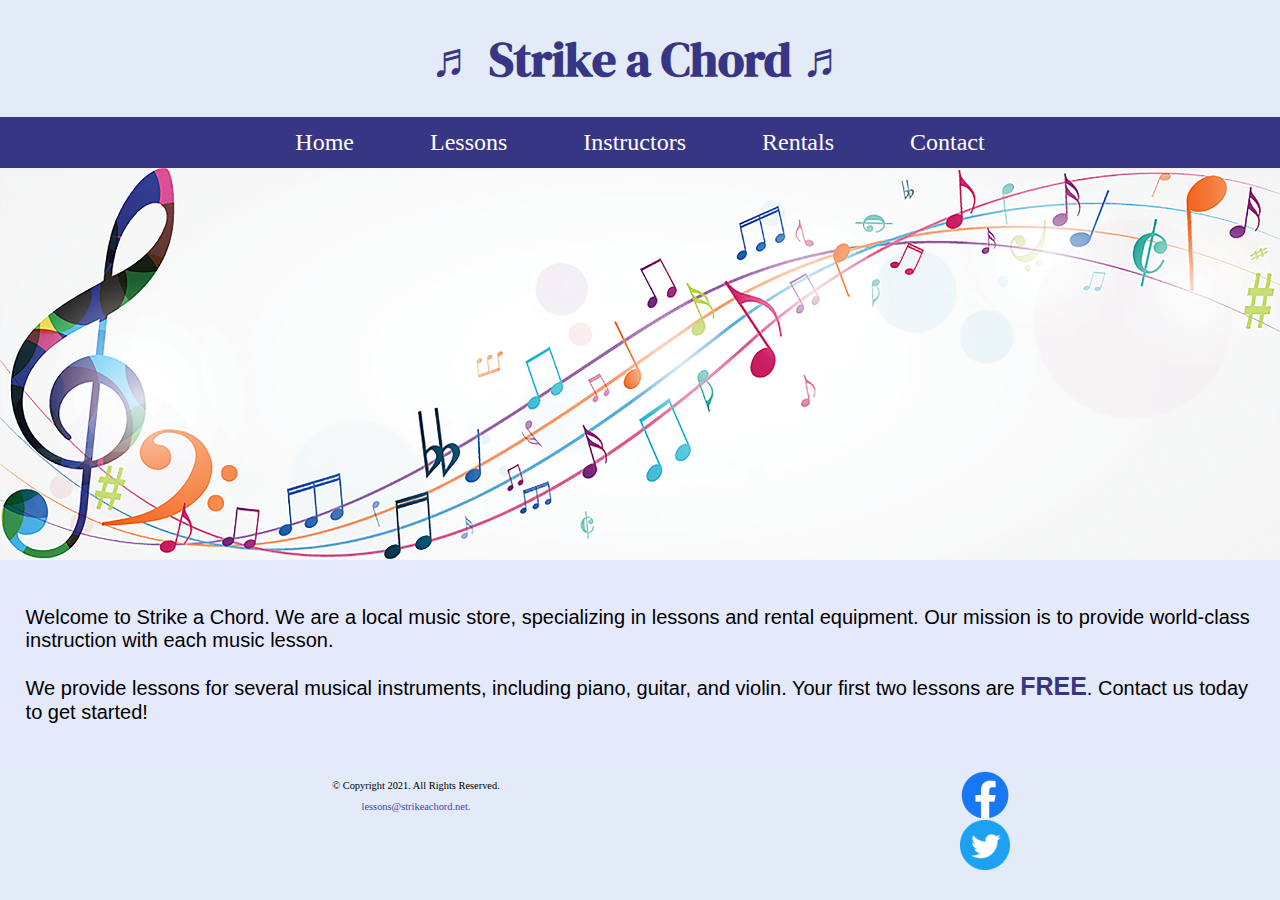
<file: index.html>
<!DOCTYPE html> 
<!-- Student Name: Kyle Viveiros
	File name: index.html
	Date: 10/26/2020
-->
<html lang="en">

<head>
	<title>Strike A Chord: Home Page</title>
	<meta charset="utf-8">
	<link rel="stylesheet" href="css/styles.css">
	<link href="https://fonts.googleapis.com/css2?family=DM+Serif+Display:ital@1&display=swap" rel="stylesheet">
	<meta name="viewport" content="width=device-width, initial-scale=1.0">
	<meta name="description" content="Strike a Chord specializes in music lessons and music rental equipment..">
  <link rel="shortcut icon" href="images/favicon.ico">
  <link rel="icon" type="image/png" sizes="32x32" href="images/favicon-32.png">
  <link rel="apple-touch-icon" sizes="180x180" href="images/apple-touch-icon.png">
  <link rel="icon" sizes="192x192" href="images/android-chrome-192.png">
</head>

<body>
<!-- Mobile Nav -->  
    <nav class="mobile-nav">
        <div id="menu-links">
            <a href="index.html">Home</a>
            <a href="lessons.html">Lessons</a>
            <a href="instructors.html">Instructors</a>
            <a href="rentals.html">Rentals</a>
            <a href="contact.html">Contact Us</a>
        </div>
        <a class="menu-icon" onclick="hamburger()">
            <div>&#9776;</div>
        </a>
    </nav>


<!-- Use the header area for website name or logo -->
	<header>
	<h1><span class="tab-desk">&#9836;</span> Strike a Chord <span class="tab-desk">&#9836;</span></h1>
	</header>

<!--Use the nav area to add links to other pages within the website -->

	<nav class="tablet-desktop">
		<ul>
		<li><a href="index.html">Home</a></li>
		<li><a href="lessons.html">Lessons</a></li>
		<li><a href="instructors.html"> Instructors</a></li> 
		<li><a href="rentals.html">Rentals</a> </li>
		<li><a href="contact.html">Contact</a></li> 
		</ul>
	</nav>
	
<!-- Hero Image -->

<div id="hero" class="tab-desk">
	<img src="images/music-notes.png" alt="colorful music notes">
</div>

<!-- Use the main element for the main webpage content -->
	<main>
		<p>Welcome to Strike a Chord. We are a local music store, specializing in lessons and rental equipment. Our mission is to provide world-class instruction with each music lesson.</p>

		<p>We provide lessons for several musical instruments, including piano, guitar, and violin. Your first two lessons are <span class="action">FREE</span>. Contact us today to get started!</p>
	
	</main>
	
	<!-- Use the footer element for footer content -->
	<footer>
		<div class="copyright">
			<p> &copy; Copyright 2021. All Rights Reserved. </p>
			<a href="mailto:lessons@strikeachord.net">lessons@strikeachord.net.</a>
		</div>
		
		<div class="social">
				<a href="https://www.facebook.com/" target="_blank"><img src="images/facebook-logo.png" alt="Facebook logo"> </a>
				<a href="https://www.twitter.com/" target="_blank"><img src="images/twitter-logo.png" alt="Twitter logo"> </a>
				
	</footer>
<script src="scripts/script.js"></script>
</body>

	</html>
</file>
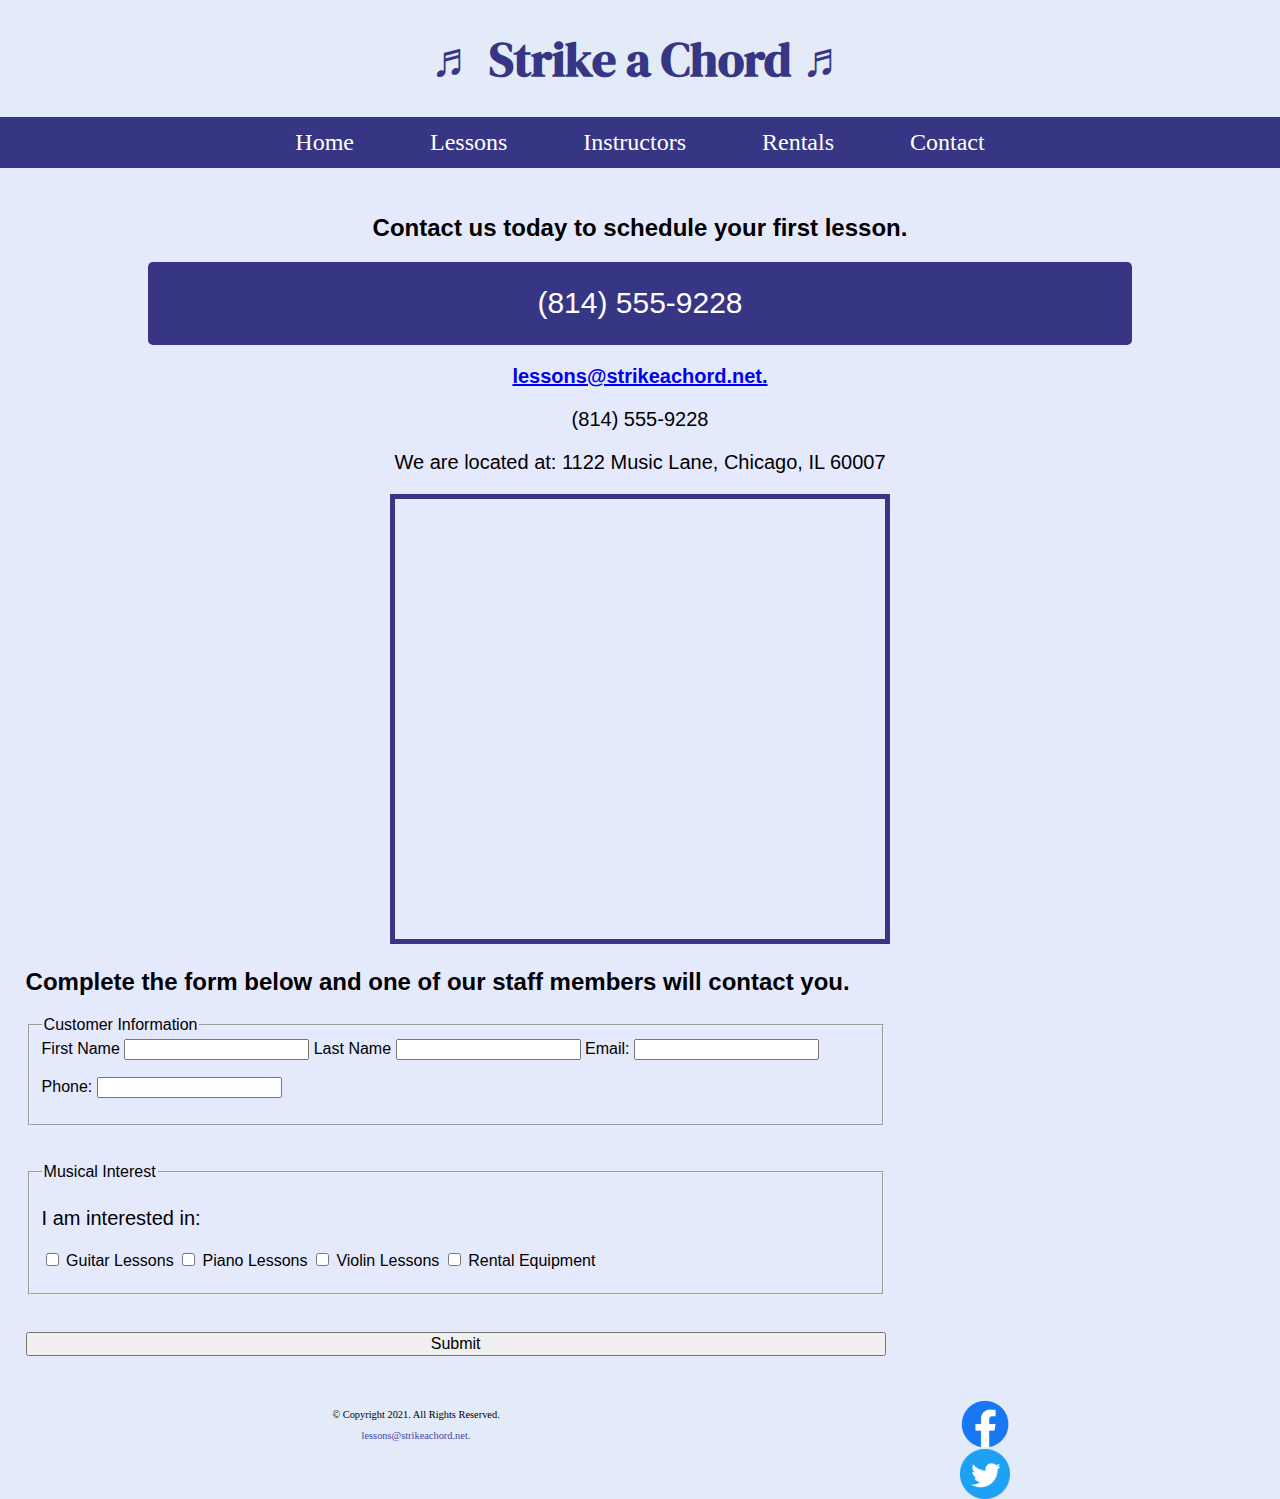
<file: contact.html>
<!DOCTYPE html> 
<!-- Student Name: Kyle Viveiros
	File name: contact.html
	Date: 10/26/2020
-->
<html lang="en">

<head>
	<title>Location | Strike a Chord.</title>
	<meta charset="utf-8">
	<link rel="stylesheet" href="css/styles.css">
	<link href="https://fonts.googleapis.com/css2?family=DM+Serif+Display:ital@1&display=swap" rel="stylesheet">
	<meta name="viewport" content="width=device-width, initial-scale=1.0">
	<meta name="description" content="Contact us at (814)555-9228 or visit us at 1122 Music Lane, Chicago, IL for more information..">
  <link rel="shortcut icon" href="images/favicon.ico">
  <link rel="icon" type="image/png" sizes="32x32" href="images/favicon-32.png">
  <link rel="apple-touch-icon" sizes="180x180" href="images/apple-touch-icon.png">
  <link rel="icon" sizes="192x192" href="images/android-chrome-192.png">
</head>

<body>

<!-- Mobile Nav -->  
    <nav class="mobile-nav">
        <div id="menu-links">
            <a href="index.html">Home</a>
            <a href="lessons.html">Lessons</a>
            <a href="instructors.html">Instructors</a>
            <a href="rentals.html">Rentals</a>
            <a href="contact.html">Contact Us</a>
        </div>
        <a class="menu-icon" onclick="hamburger()">
            <div>&#9776;</div>
        </a>
    </nav>

<!-- Use the header area for website name or logo -->
	<header>
	<h1><span class="tab-desk">&#9836;</span> Strike a Chord <span class="tab-desk">&#9836;</span></h1>
	</header>

<!--Use the nav area to add links to other pages within the website -->

	<nav class="tablet-desktop">
		<ul>
		<li><a href="index.html">Home</a></li>
		<li><a href="lessons.html">Lessons</a></li>
		<li><a href="instructors.html"> Instructors</a></li> 
		<li><a href="rentals.html">Rentals</a> </li>
		<li><a href="contact.html">Contact</a></li> 
		</ul>
	</nav>

<!-- Use the main element for the main webpage content -->
	<main>
		<div id="contact">
		<h2> Contact us today to schedule your first lesson.</h2>
		<p class="tel-link" class="tel-link mobile"><a href="tel: 8145559228"> (814) 555-9228</a></p>
		<p Email: class="email-link"> <a href="mailto:lessons@strikeachord.net">lessons@strikeachord.net.</a></p>
		<p class="tab-desk">(814) 555-9228</p>
		<p>We are located at: 1122 Music Lane, Chicago, IL 60007</p>
		<iframe src="https://www.google.com/maps/embed?pb=!1m18!1m12!1m3!1d761039.500456467!2d-88.29103175512499!3d41.83237746685077!2m3!1f0!2f0!3f0!3m2!1i1024!2i768!4f13.1!3m3!1m2!1s0x880e2c3cd0f4cbed%3A0xafe0a6ad09c0c000!2sChicago%2C%20IL!5e0!3m2!1sen!2sus!4v1600466661504!5m2!1sen!2sus" width="600" height="450" class="map" aria-hidden="false" tabindex="0"></iframe>
		</div>
		
		<div id="form">
				<h2> Complete the form below and one of our staff members will contact you. </h2>
				
				<form class="form-grid"><!-- Start Form -->
				
					<fieldset><!-- Fieldset 1-->
						<legend> Customer Information</legend>
						
						<label for="FName"> First Name </label>
						<input type="text" id="fName" name="fName"> 

						<label for="lName"> Last Name </label>
						<input type="text" id="lName" name="lName"> 
						
						<label for="email"> Email:</label>
						<input type="email" name="email" id="email">
						
						<label for="phone"> Phone:</label>
						<input type="tel" name="phone" id="phone">
					</fieldset>
					
				
					
					<fieldset><!-- Fieldset 2 -->
						<legend> Musical Interest</legend>
						<p> I am interested in:</p>
						
						<label for="guitarles">
							<input type="checkbox" name="interest" id="guitarles" value="Guitar Lessons">
							Guitar Lessons
							</label>
							
							<label for="piano">
							<input type="checkbox" name="interest" id="pianoles" value="Piano Lessons">
							Piano Lessons
							</label>
							
							<label for="violin">
							<input type="checkbox" name="interest" id="violinles" value="Violin Lessons">
							Violin Lessons
							</label>	
							
							<label for="rent">
							<input type="checkbox" name="interest" id="rent" value="Rental Equipment">
							Rental Equipment
							</label>
							
					</fieldset>
					<input type="submit" id="submit" value="Submit" class="btn">


				</form><!-- End Form -->
				
			</div>
		
		
	</main>
	
	<!-- Use the footer element for footer content -->
	<footer>
		<div class="copyright">
			<p> &copy; Copyright 2021. All Rights Reserved. </p>
			<a href="mailto:lessons@strikeachord.net">lessons@strikeachord.net.</a>
		</div>
		
		<div class="social">
				<a href="https://www.facebook.com/" target="_blank"><img src="images/facebook-logo.png" alt="Facebook logo"> </a>
				<a href="https://www.twitter.com/" target="_blank"><img src="images/twitter-logo.png" alt="Twitter logo"> </a>
				
	</footer>
<script src="scripts/script.js"></script>
</body>

	</html>
</file>
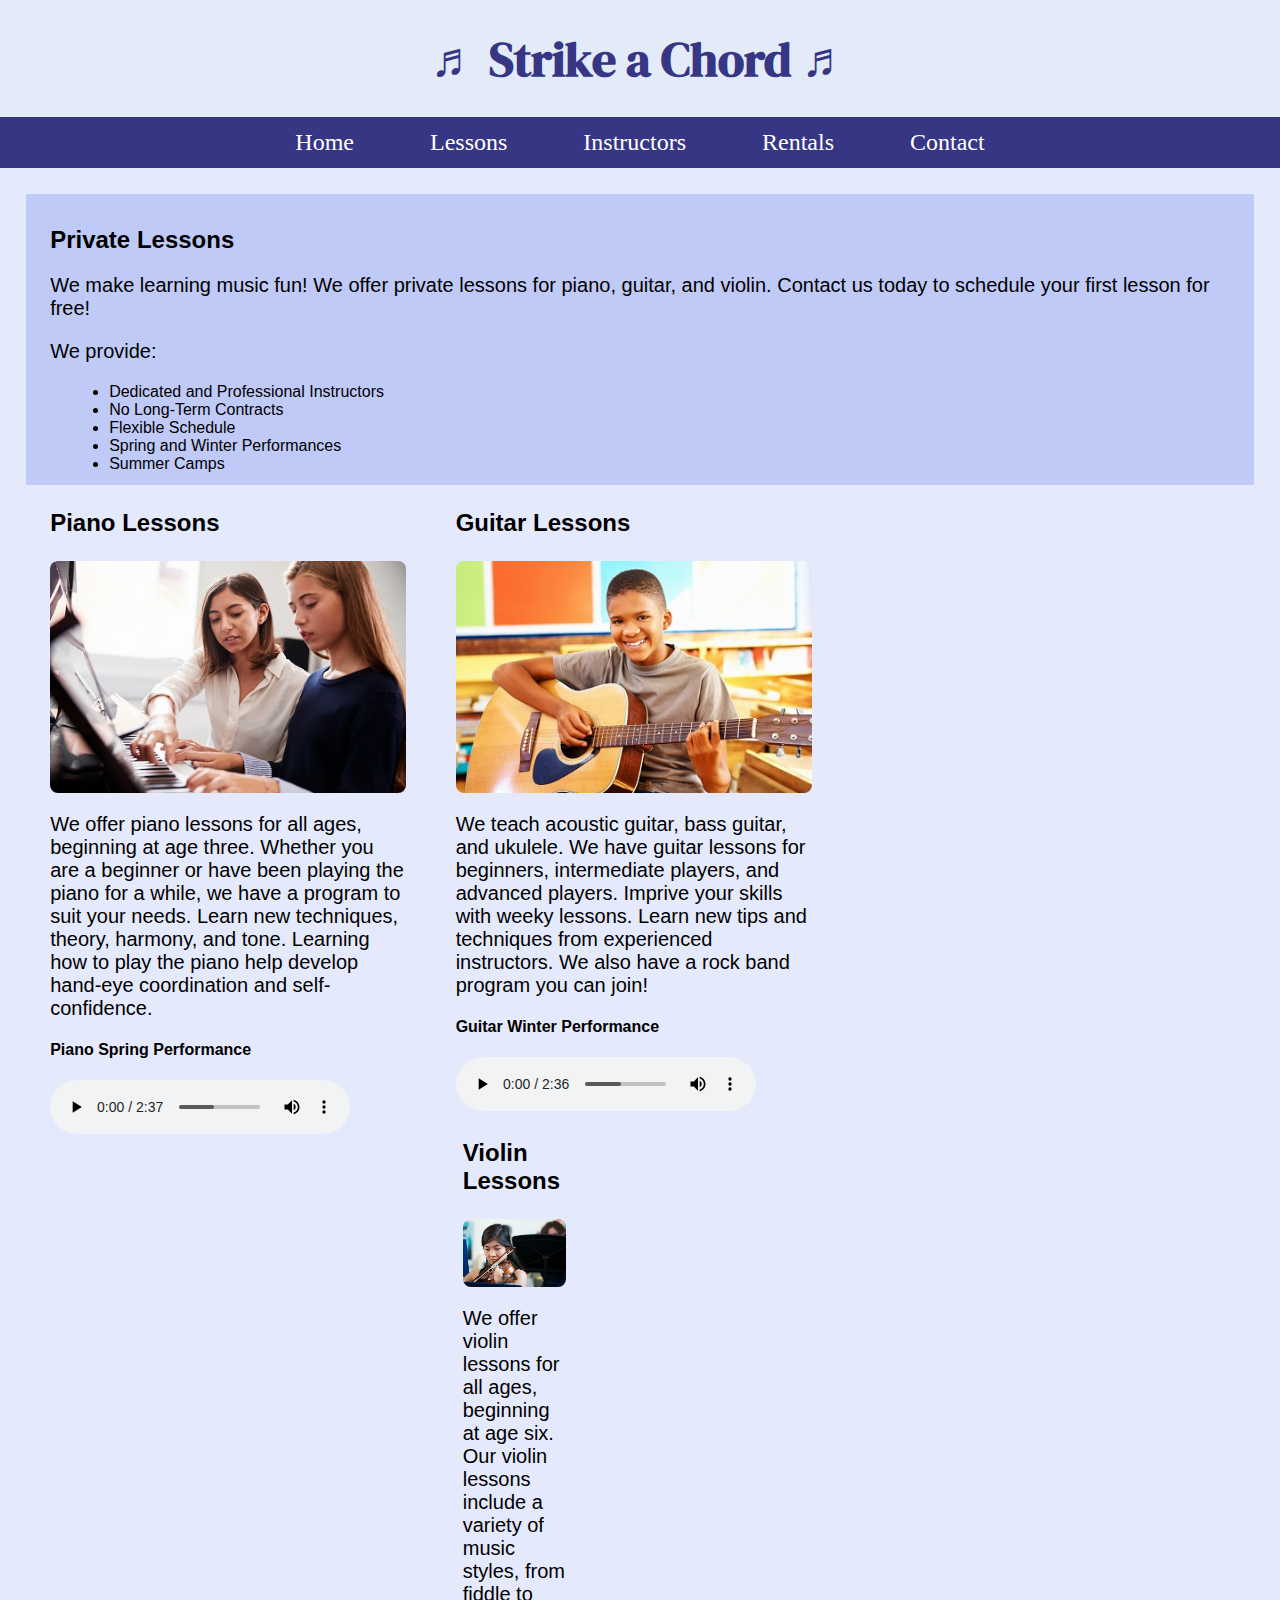
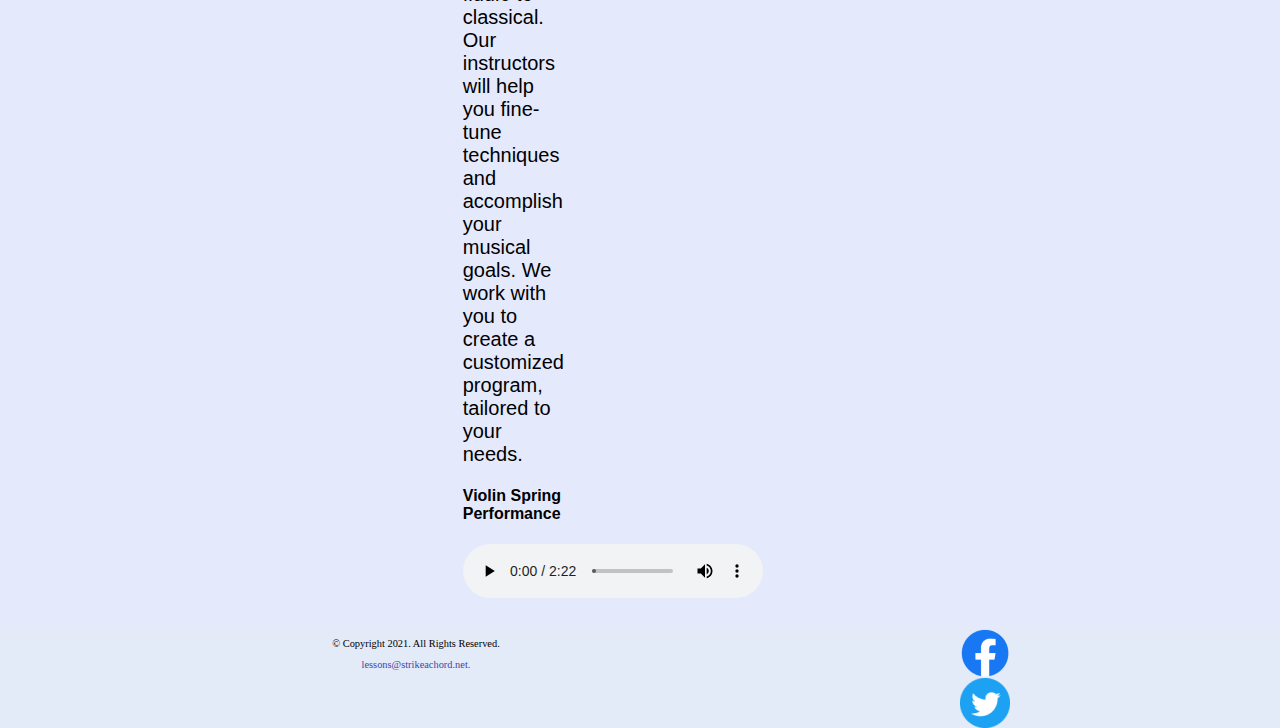
<file: lessons.html>
<!DOCTYPE html> 
<!-- Student Name: Kyle Viveiros
	File name: lessons.html
	Date: 10/26/2020
-->
<html lang="en">

<head>
	<title>Piano, Guitar, Violin Lessons | Strike a Chord.</title>
	<meta charset="utf-8">
	<link rel="stylesheet" href="css/styles.css">
	<link href="https://fonts.googleapis.com/css2?family=DM+Serif+Display:ital@1&display=swap" rel="stylesheet">
	<meta name="viewport" content="width=device-width, initial-scale=1.0">
	<meta name="description" content="We provide music lessons for piano, guitar, electric guitar, bass guitar, ukelele, and the violin. Your first two lessons are free..">
  <link rel="shortcut icon" href="images/favicon.ico">
  <link rel="icon" type="image/png" sizes="32x32" href="images/favicon-32.png">
  <link rel="apple-touch-icon" sizes="180x180" href="images/apple-touch-icon.png">
  <link rel="icon" sizes="192x192" href="images/android-chrome-192.png">
</head>

<body>

<!-- Mobile Nav -->  
    <nav class="mobile-nav">
        <div id="menu-links">
            <a href="index.html">Home</a>
            <a href="lessons.html">Lessons</a>
            <a href="instructors.html">Instructors</a>
            <a href="rentals.html">Rentals</a>
            <a href="contact.html">Contact Us</a>
        </div>
        <a class="menu-icon" onclick="hamburger()">
            <div>&#9776;</div>
        </a>
    </nav>

<!-- Use the header area for website name or logo -->
	<header>
		<h1><span class="tab-desk">&#9836;</span> Strike a Chord <span class="tab-desk">&#9836;</span></h1>
	</header>

<!--Use the nav area to add links to other pages within the website -->
	<nav class="tablet-desktop">
		<ul>
		<li><a href="index.html">Home</a></li>
		<li><a href="lessons.html">Lessons</a></li>
		<li><a href="instructors.html"> Instructors</a></li> 
		<li><a href="rentals.html">Rentals</a> </li>
		<li><a href="contact.html">Contact</a></li> 
		</ul>
	</nav>
<!-- Use the main element for the main webpage content -->
	<main>
	
		<section id="info">
		
		<h2>Private Lessons</h2>
		<p> We make learning music fun! We offer private lessons for piano, guitar, and violin. Contact us today to schedule your first lesson for free!</p>
		
		<p>We provide:</p>
		
			<ul>
			<li>Dedicated and Professional Instructors</li>
			<li>No Long-Term Contracts</li>
			<li>Flexible Schedule</li>
			<li>Spring and Winter Performances</li>
			<li>Summer Camps</li>

			</ul>
		</section>
		
		<section id="piano">
			
			<h3>Piano Lessons</h3>
			<img src="images/piano-lesson.jpg" alt="piano teacher and student sitting at a piano"  class="round">
			<p>We offer piano lessons for all ages, beginning at age three. Whether you are a beginner or have been playing the piano for a while, we have a program to suit your needs. Learn new techniques, theory, harmony, and tone. Learning how to play the piano help develop hand-eye coordination and self-confidence.</p>
			
			<h4> Piano Spring Performance </h4>
			<audio controls>
				<source src="media/piano.mp3" type="audio/mp3">
				<source src="media/piano.ogg" type="audio/ogg">
				<p>Your browser does not support the audio element.</p>
			</audio>
			
		</section>
			
		<section id="guitar">
		
		<h3>Guitar Lessons</h3>
		<img src="images/child-guitar.jpg" alt="child with a smile holding a guitar"  class="round">
		<p> We teach acoustic guitar, bass guitar, and ukulele. We have guitar lessons for beginners, intermediate players, and advanced players. Imprive your skills with weeky lessons. Learn new tips and techniques from experienced instructors. We also have a rock band program you can join!</p>
		
		<h4> Guitar Winter Performance </h4>
			<audio controls>
				<source src="media/guitar.mp3" type="audio/mp3">
				<source src="media/guitar.ogg" type="audio/ogg">
				<p>Your browser does not support the audio element.</p>
			</audio>
		
			</div>
		
		<section id="violin">
		
		<h3>Violin Lessons</h3>
		<img src="images/woman-violin.jpg" alt="woman playing the violin"  class="round">
		<p>We offer violin lessons for all ages, beginning at age six. Our violin lessons include a variety of music styles, from fiddle to classical. Our instructors will help you fine-tune techniques and accomplish your musical goals. We work with you to create a customized program, tailored to your needs.</p>
		
		<h4>Violin Spring Performance </h4>
			<audio controls>
				<source src="media/violin.mp3" type="audio/mp3">
				<source src="media/violin.ogg" type="audio/ogg">
				<p>Your browser does not support the audio element.</p>
			</audio>
		
		</section>
	</main>
	
	<!-- Use the footer element for footer content -->
	<footer>
		<div class="copyright">
			<p> &copy; Copyright 2021. All Rights Reserved. </p>
			<a href="mailto:lessons@strikeachord.net">lessons@strikeachord.net.</a>
		</div>
		
		<div class="social">
				<a href="https://www.facebook.com/" target="_blank"><img src="images/facebook-logo.png" alt="Facebook logo"> </a>
				<a href="https://www.twitter.com/" target="_blank"><img src="images/twitter-logo.png" alt="Twitter logo"> </a>
				
	</footer>
<script src="scripts/script.js"></script>
</body>

	</html>
</file>
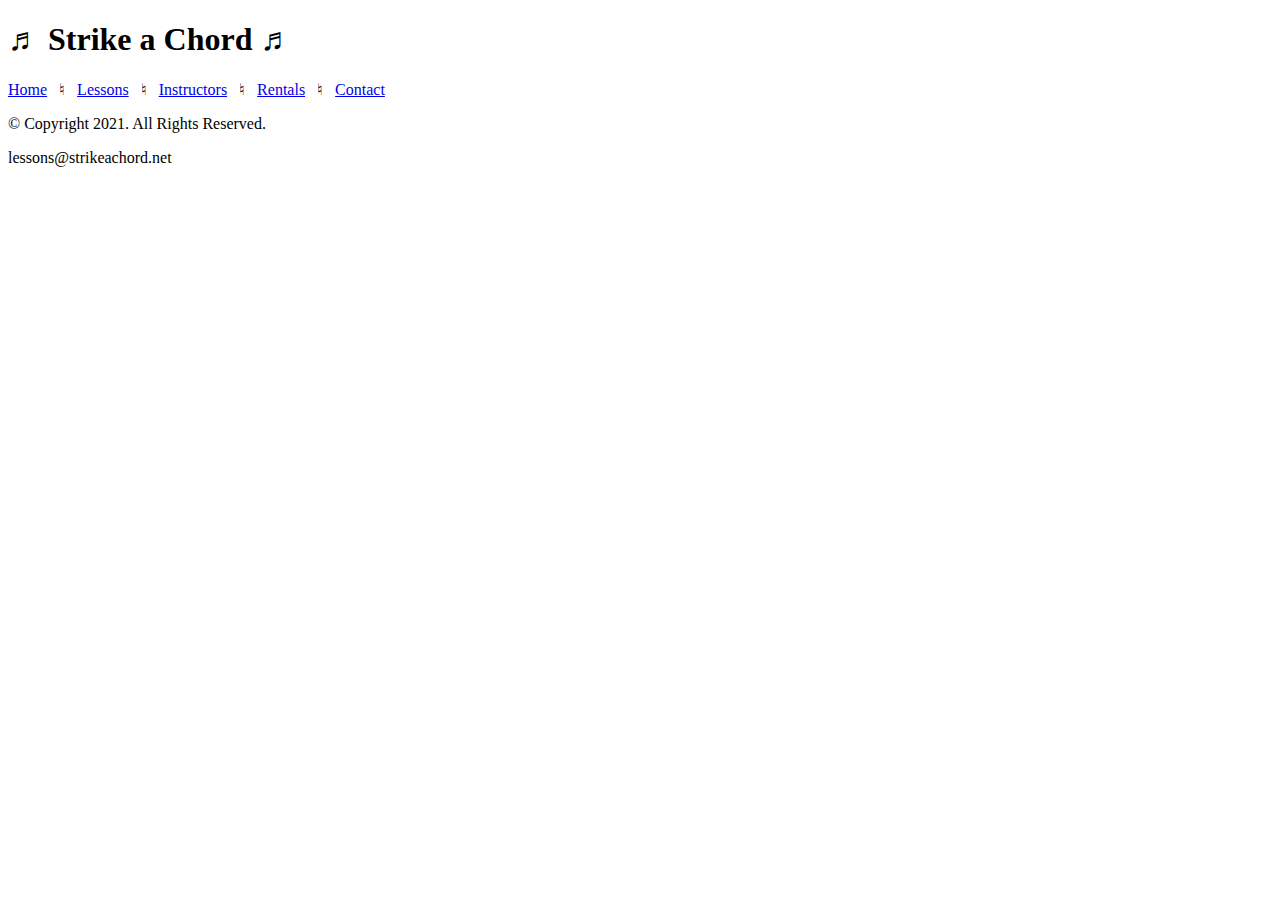
<file: template .html>
<!DOCTYPE html> 
<!-- Student Name: Kyle Viveiros
	File name: template.html
	Date: 09/08/2020
-->
<html lang="en">

<head>
	<title>Strike A Chord: Template</title>
	<meta charset="utf-8">
</head>

<body>

<!-- Use the header area for website name or logo -->
	<header>
	<h1>&#9836; Strike a Chord &#9836;</h1>
	</header>

<!--Use the nav area to add links to other pages within the website -->

	<nav>
		<p><a href="index.html">Home</a> &nbsp; &#9838; &nbsp;
		<a href="lessons.html">Lessons</a> &nbsp; &#9838; &nbsp;
		<a href="instructors.html"> Instructors</a> &nbsp; &#9838; &nbsp;
		<a href="rental.html" >Rentals</a> &nbsp; &#9838; &nbsp;
		<a href="contact.html" >Contact</a> </p>
	</nav>

<!-- Use the main element for the main webpage content -->
	<main>
	
	</main>
	
	<!-- Use the footer element for footer content -->
	<footer>
		<p> &copy; Copyright 2021. All Rights Reserved. </p>
		<p>lessons@strikeachord.net</p>
	</footer>

</body>

	</html>
</file>
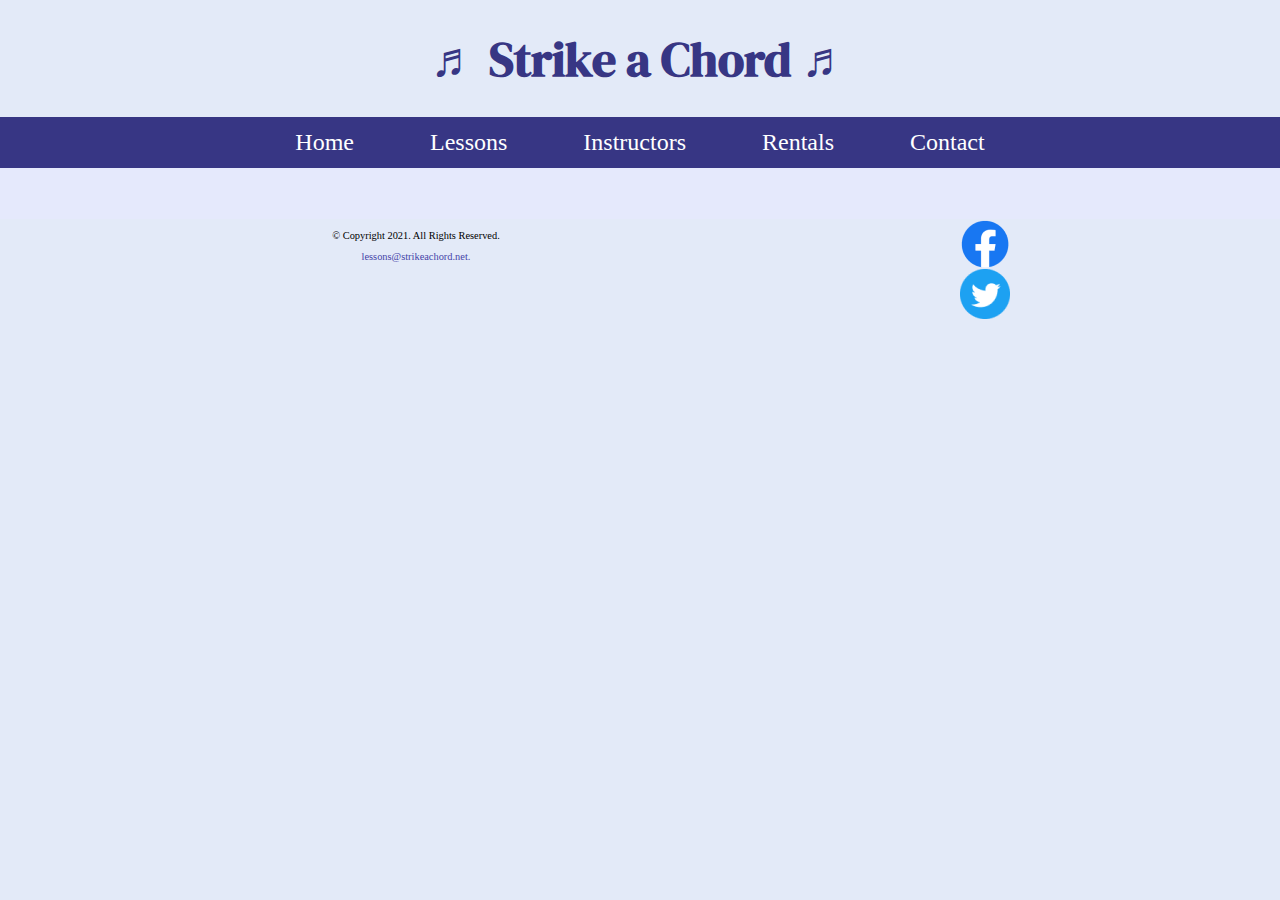
<file: template.html>
<!DOCTYPE html> 
<!-- Student Name: Kyle Viveiros
	File name: template.html
	Date: 10/26/2020
-->
<html lang="en">

<head>
	<title>Strike A Chord: Template</title>
	<meta charset="utf-8">
	<link rel="stylesheet" href="css/styles.css">
	<link href="https://fonts.googleapis.com/css2?family=DM+Serif+Display:ital@1&display=swap" rel="stylesheet">
	<meta name="viewport" content="width=device-width, initial-scale=1.0">
  <link rel="shortcut icon" href="images/favicon.ico">
  <link rel="icon" type="image/png" sizes="32x32" href="images/favicon-32.png">
  <link rel="apple-touch-icon" sizes="180x180" href="images/apple-touch-icon.png">
  <link rel="icon" sizes="192x192" href="images/android-chrome-192.png">
</head>

<body>

<!-- Mobile Nav -->  
    <nav class="mobile-nav">
        <div id="menu-links">
            <a href="index.html">Home</a>
            <a href="lessons.html">Lessons</a>
            <a href="instructors.html">Instructors</a>
            <a href="rentals.html">Rentals</a>
            <a href="contact.html">Contact Us</a>
        </div>
        <a class="menu-icon" onclick="hamburger()">
            <div>&#9776;</div>
        </a>
    </nav>

<!-- Use the header area for website name or logo -->
	<header>
	<h1><span class="tab-desk">&#9836;</span> Strike a Chord <span class="tab-desk">&#9836;</span></h1>
	</header>

<!--Use the nav area to add links to other pages within the website -->

	<nav class="tablet-desktop">
		<ul>
		<li><a href="index.html">Home</a></li>
		<li><a href="lessons.html">Lessons</a></li>
		<li><a href="instructors.html"> Instructors</a></li> 
		<li><a href="rentals.html">Rentals</a> </li>
		<li><a href="contact.html">Contact</a></li> 
		</ul>
	</nav>

<!-- Use the main element for the main webpage content -->
	<main>
	
		<div>
		
		</div>
		
	</main>
	
	<!-- Use the footer element for footer content -->
	<footer>
		<div class="copyright">
			<p> &copy; Copyright 2021. All Rights Reserved. </p>
			<a href="mailto:lessons@strikeachord.net">lessons@strikeachord.net.</a>
		</div>
		
		<div class="social">
				<a href="https://www.facebook.com/" target="_blank"><img src="images/facebook-logo.png" alt="Facebook logo"> </a>
				<a href="https://www.twitter.com/" target="_blank"><img src="images/twitter-logo.png" alt="Twitter logo"> </a>
				
	</footer>
<script src="scripts/script.js"></script>
</body>

	</html>
</file>
<file: css/styles.css>
/*
	Author: Kyle Viveiros
	Date: 09/25/2020
	File Name: styles.css	*/

/* CSS RESET */

body, header, nav, main, footer, img, h1, ul, section, aside, figure, figcaption {
	margin: 0;
	padding: 0;
	border: 0;
 } 

/*Style rule for body and image */

body {
	background-color: #e3eaf8;
}

img {
	max-width: 100%;
	display: block;
}

/* Style rule for box sizing applies to all elements*/

* { 
box-sizing: border-box;

}
/* Style rules for mobile viewport*/


/*Hide tab-desk class*/

.tab-desk, #menu-links {
	display: none;
}

/* Style rule for header content */

header {
  text-align: center;
  font-size: 1.5em;
  color: #373684;
 }

header h1 {
	font-family: 'DM Serif Display', serif;
	font-size: 1.5em;
	padding: 4%;
	margin-right: 15%;
}

/* Style rules for navigation area */

nav {
	background-color: #373684;
}

.mobile-nav a {
    color: #fff;
    text-align: center;
    font-size: 2em;
    text-decoration: none;
    padding: 3%;
    display: block;
}
 
.mobile-nav a.menu-icon {
    display: block;
    position: absolute;
    right: 0; 
    top: 0;  
}
 
.menu-icon div {
    height: 50px;
    width: 50px;
    background-color: #373684;
}

/* Style rules for main content */

main {
	padding: 2%;
	background-color: #e5e9fc;
	font-family: 'Roboto', sans-serif;
	overflow: auto;	
}

main p {
	font-size: 1.25em;
}

.action {
  font-size: 1.25em;
	color: #373684;
	font-weight: bold;
}

#piano, #guitar, #violin {
    margin: 0 2%;
}

#info {
    clear: left;
    background-color: #c0caf7;
    padding: 1% 2%;
}

#info ul {
	margin-left: 10%;
}

.round {
	border-radius: 8px;
}

aside {
	text-align: center;

	font-size: 1.5em;

	font-weight: bold;

	color: #373684;

	text-shadow: 3px 3px 10px #8280cb;
}

figure {
	position: relative;
	max-width: 275px;
	margin: 2% auto;
	border: 8px solid #373684;	
}


figcaption {
	position: absolute;
	bottom: 0;
	background: rgba(55, 54, 132, 0.7);
	color: #fff;
	width: 100%;
	padding: 5% 0;
	text-align: center;
	font-family: Verdana, Arial, sans-serif;
	font-size: 1.5em;
	font-weight: bold;
}


#contact, #rental, #h2{
	text-align: center;	
}

.tel-link {
    background-color: #373684;
        padding: 2%;
        margin: 0 auto;
        width: 80%;
        text-align: center;
        border-radius: 5px;
} 
.tel-link a {
    color: #fff;
        text-decoration: none;
        font-size: 1.5em;
        display: block;
}

#contact .email-link {
	color: #4645a8;
	text-decoration: none;
	font-weight: bold;
}

.map {
  border: 5px solid #373684;
   width: 95%;
  height: 50%;
}

/* Style rules for table */

table {
	border: 1px solid #373684;
	border-collapse: collapse;
	margin: 0 auto;
	width: 100%;
}

caption {
	font-size: 1.5em;
	font-weight: bold;
	padding: 1%;
}

th, td {
	border: 1px solid #373684;
	padding: 2%;
}

th {
	background-color: #373684;
	color: #fff;
	font-size: 1.15em;
}

tr:nth-child(odd) {
	background-color: #b7b7e1;
}


/* Style rules for form elements */

fieldset, input {
	margin-bottom: 2%
}

fieldset:legend {
	font-weight: bold;
	padding-top: 3%;
	font-size: 1.25em;
}


#form, #submit {
	margin: 0, auto;
	display: block;
	padding: ;
	background-color: b7b7e1;
	font-size: 1em;
}

/* Style rules for footer content*/

footer {
	text-align: center;
	font-size: 0.65em;
	clear: left; 
}

footer a {
	color: #4645a8;
	text-decoration: none;
}

social img {
    display: inline-block;
        padding: 4%; }

/*Media Query for Tablet Viewport */
@media screen and (min-width: 550px), print {

/* Tablet Viewport: Show tab-desk class, hide mobile class */  
.tab-desk {
    display: block;
} 
.mobile, .mobile-nav {
    display: none;  
} 
 
/* Tablet Viewport: Style rule for header content */     
span.tab-desk {
    display: inline;
}

header h1 {
	margin: 0;
	padding: 0;
	font-size: 2em;
}
	
/* Tablet Viewport: Style rules for nav area */
		nav ul {
		list-style-type: none; 
		text-align: Center;
	}
	nav li {
		display: inline-block;
		font-size: 1.5em;
		border-top: none;
		border-right: 1px solid #e59fc;
		
	}
	
	nav-li:last-child {
		border-right: none;
	}
	nav li a {
		padding: 0.25em 0.5em;
		display: block; 
		color: #fff;
		text-align: center;
		text-decoration: none;	
	}
	
	.grid {
	display: grid; 
	grid-template-column:1/span 2;
	grid-gap: 20px;
 }
 
 aside {
	 grid-columns: 1/span 2;
 }

	/* Tablet Viewport: Style rule for map */
	.map {
		width: 500px;
		height: 450px;
	}
	
	/* Tablet Viewport: Style rule for form element*/
	
	form {
		width: 70%;
		margin: 0, auto;
	}
	
	/* Tablet Viewport: Style rules for footer area */ 
			.copyright {
			float: left;  width: 65%; 
		}
 
			.social {
				float: right;
					width: 25%; 
			}
	
	/* Tablet Viewport: Style rule for form elements*/
		.form-grid {
			display: grid;
			grid-gap: 20px;
		}
		
	.btn {
		grid-columns: 1/span 2;
	}	
}


/* Media Query for Desktop Viewport */
@media screen and (min-width: 769px), print {
	
 /* Desktop Viewport: Style rule for header */
header {
	padding: 2%;
}	
 /*Desktop Viewport: Style rules for nav area*/
  nav li a {
	 padding: 0.5em 1.5em; 
  }
  
  nav li a:hover {
	color: #373684;
	background-color: #e5e9fc;
	transform: scale(1.2);
  }
	
	/* Desktop Viewport: Style rules for main content.*/
	#info ul {
		margin-left: 5%;
	}

	main h3 {
		font-size: 1.5em;
	}

	form {
		width: 70%;
		margin: 0, auto;
	}

	#piano, #guitar, #violin {
	width: 29%;
    float: left;	
	margin: 0, 2%;
	}
	
	.grid {
		grid-template-columns: auto auto auto auto; 
	}
	
	figcaption {
		font-size: 1em;
	}

/* Desktop Viewport: Style rules for table*/
	.table {
		width: 70%;
	}


}
/* Media Query for Print */
@media print {
	body {
	background-color: #fff;
	color: #000;
	}
}
</file>
